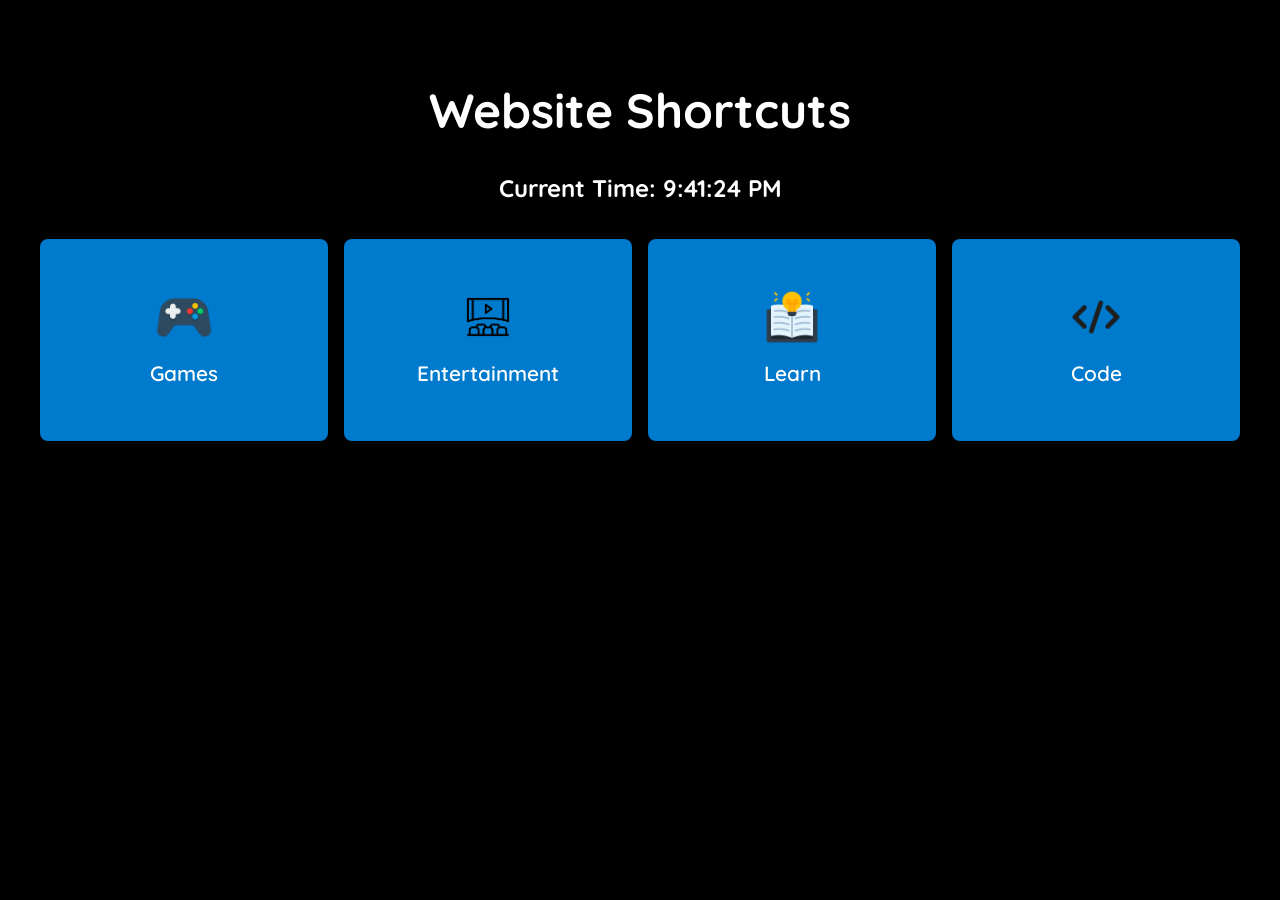
<file: index.html>
<!doctype html>
<html lang="en">
<head>
  <meta charset="utf-8">
  <meta http-equiv="refresh" content="0; URL='home.html'">
  <meta name="viewport" content="width=device-width,initial-scale=1">
  <title>Redirecting…</title>
  <script>
    // Use replace so back button doesn't return to this page
    window.location.replace('home.html');
  </script>
</head>
<body>
  <p>If you are not redirected automatically, <a href="home.html">click here</a>.</p>
</body>
</html>
</file>
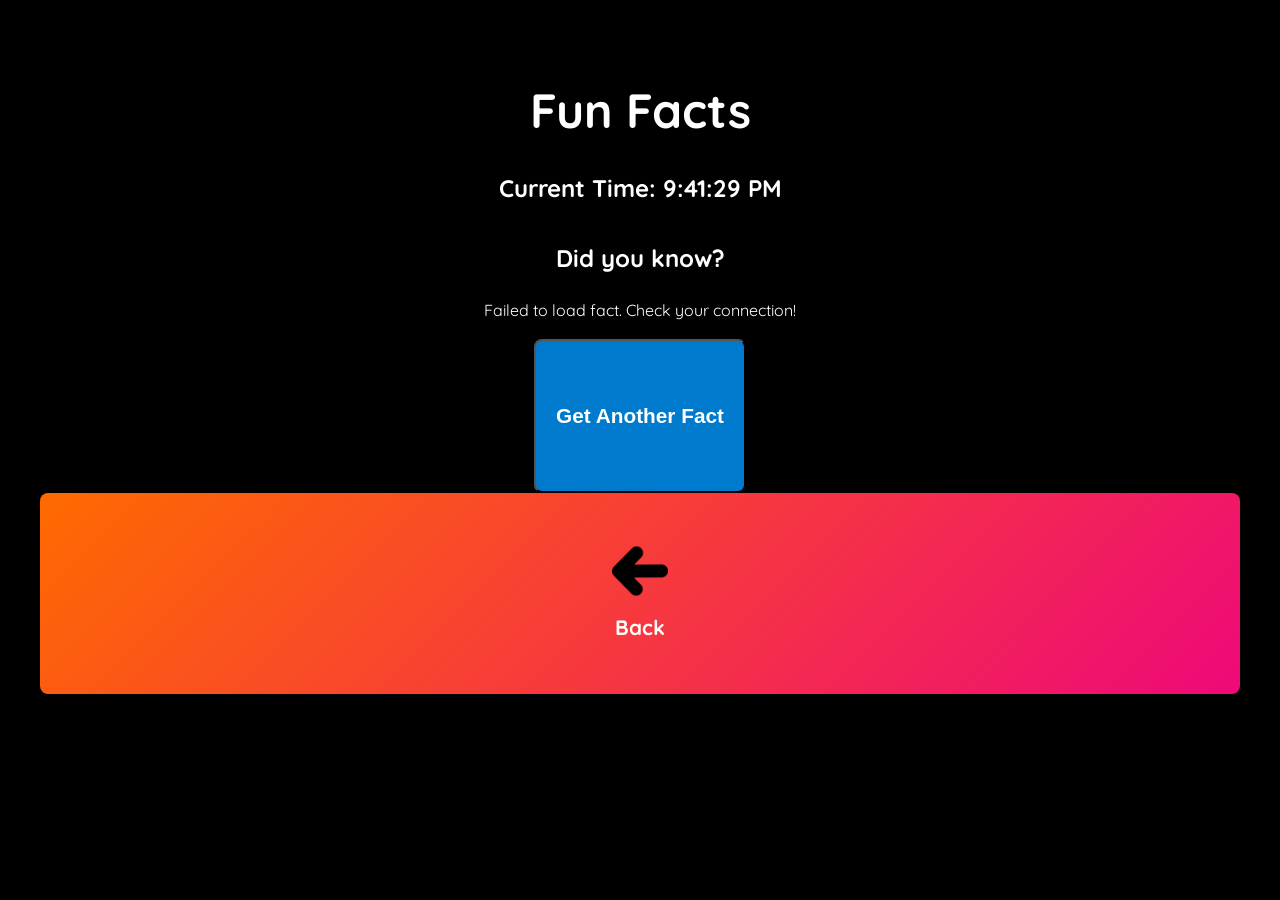
<file: facts.html>
<!doctype html>
<html lang="en">
  <head>
    <meta charset="utf-8" />
    <meta name="viewport" content="width=device-width, initial-scale=1" />
    <title>Fun Facts - Shortcuts</title>
    <link rel="stylesheet" href="style.css" />
    <link rel="preconnect" href="https://fonts.googleapis.com">
    <link rel="preconnect" href="https://fonts.gstatic.com" crossorigin>
    <link href="https://fonts.googleapis.com/css2?family=Quicksand:wght@300..700&display=swap" rel="stylesheet">
  </head>
  <body>
    <div class="loading-screen" id="loadingScreen">
      <div class="spinner"></div>
      <div class="loading-text">Loading facts...</div>
    </div>

    <header>
      <h1>Fun Facts</h1>
      <div class="clock">
        <h2><b>Current Time:</b> <span id="clock"></span></h2>
      </div>
    </header>

   <!--  <section class="actions">
      <div class="facts-container facts" id="facts">
      </div> -->
    <div id="fact-container">
    <h2>Did you know?</h2>
    <!-- The fact will be displayed here -->
    <p id="fact-text">Loading a useless fact...</p>
    <button onclick="fetchFact()" class="card large card-vertical">Get Another Fact</button>
</div>

<script>
    async function fetchFact() {
        const factElement = document.getElementById('fact-text');
        factElement.innerText = "Loading...";
        
        try {
            // 1. Fetch data from the API endpoint
            const response = await fetch('https://uselessfacts.jsph.pl/api/v2/facts/random');
            
            // 2. Parse the response into a JSON object
            const data = await response.json();
            
            // 3. Access the 'text' property and display it in the <p> tag
            factElement.innerText = data.text;
        } catch (error) {
            factElement.innerText = "Failed to load fact. Check your connection!";
            console.error("Error fetching fact:", error);
        }
    }

    // Call the function once when the page first loads
    fetchFact();
</script>
      
      <div class="grid">
        <a href="learn.html" class="card large card-vertical special small">
          <img src="images/back.webp" alt="Back to Learn" class="card-icon-vertical">
          <span class="card-label">Back</span>
        </a>
      </div>
    </section>

    <script src="script.js"></script>
    
  </body>
</html>
</file>
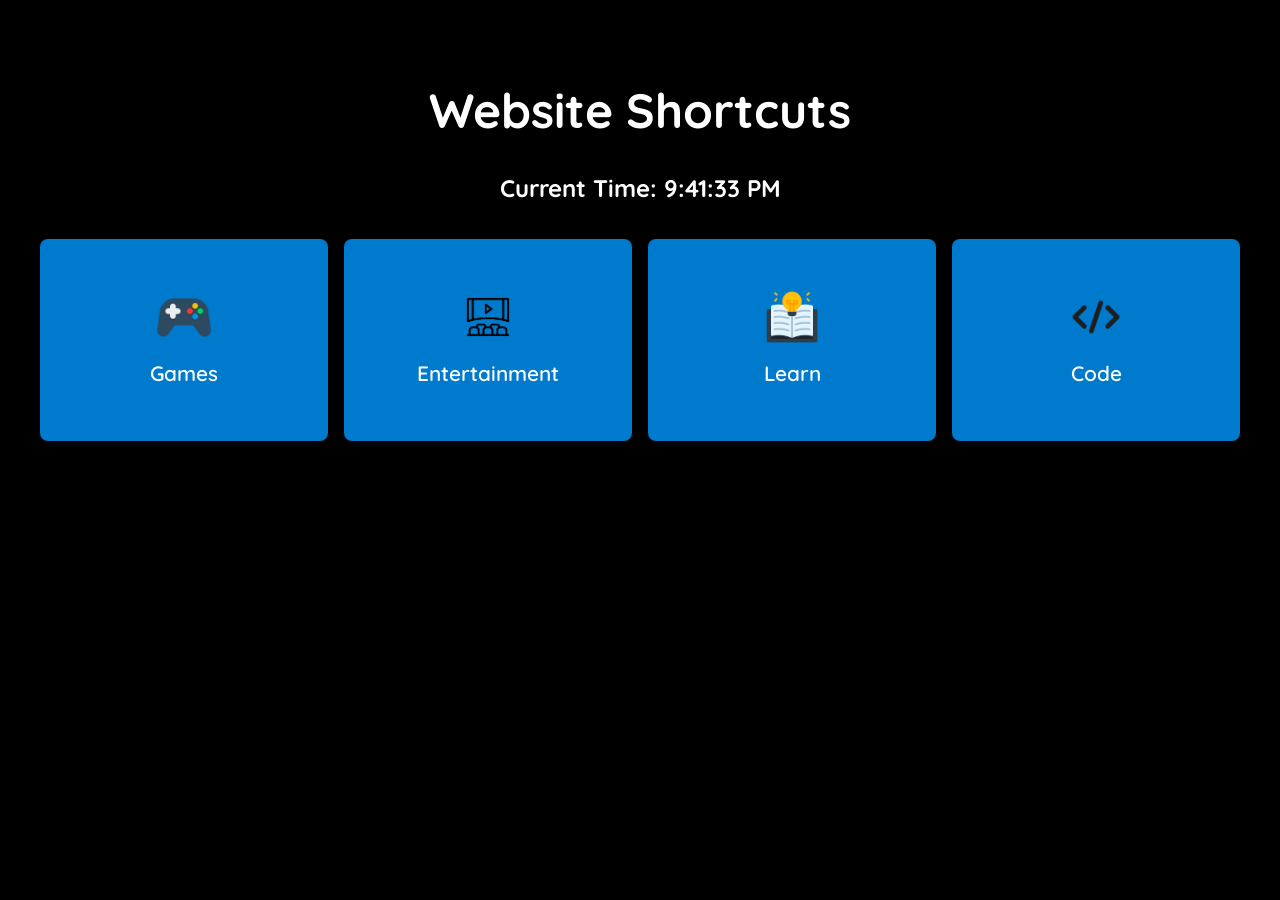
<file: home.html>
<!doctype html>
<html lang="en">
<head>
  <meta charset="utf-8">
  <meta name="viewport" content="width=device-width,initial-scale=1">
  <title>Shortcuts</title>
  <meta name="description" content="Home page">
  <link rel="stylesheet" href="style.css">
  <link rel="preconnect" href="https://fonts.googleapis.com">
  <link rel="preconnect" href="https://fonts.gstatic.com" crossorigin>
  <link href="https://fonts.googleapis.com/css2?family=Quicksand:wght@300..700&display=swap" rel="stylesheet">
</head>
<body>
  <header>
    <h1>Website Shortcuts</h1>
    <div class="clock">
      <h2><b>Current Time:</b> <span id="clock"></span></h2>
    </div>
  </header>
  <section class="actions">
  <div class="grid">
    <a href="games.html" class="card large card-vertical">
      <img src="images/game.png" alt="" class="card-icon-vertical" aria-hidden="true">
      <span class="card-label">Games</span>
    </a>
    <a href="entertain.html" class="card large card-vertical">
      <img src="images/entertain.png" alt="" class="card-icon-vertical" aria-hidden="true">
      <span class="card-label">Entertainment</span>
    </a>
    <a href="learn.html" class="card large card-vertical">
      <img src="images/learn.png" alt="" class="card-icon-vertical" aria-hidden="true">
      <span class="card-label">Learn</span>
    </a>
    <a href="code.html" class="card large card-vertical">
      <img src="images/code.webp" alt="" class="card-icon-vertical" aria-hidden="true">
      <span class="card-label">Code</span>
    </a>
  </div>
</section>
<script src="script.js"></script>
</body>
</html>
</file>
<file: style.css>
body {
  font-family: quicksand, sans-serif;
  padding: 2rem;
  line-height: 1.6;
  text-align: center;
  background-color: #000;
  color: #ffffff;
}

header {
  margin-bottom: 2rem;
}

::selection {
  background: #7c7c7c; /* WebKit/Blink Browsers */
}
::-moz-selection {
  background: #6c6c6c; /* Gecko Browsers */
}

h1 {
  font-size: 3rem;
  margin-bottom: 1rem;
}

.actions { margin-top: 1.5rem; }

.grid {
  display: grid;
  gap: 1rem;
  grid-template-columns: repeat(auto-fit, minmax(140px, 1fr));
}

.card {
  display: inline-flex;
  align-items: center;
  justify-content: center;
  padding: 0.75rem 1rem;
  background: #007acc;
  color: #fff;
  text-decoration: none;
  border-radius: 8px;
  font-weight: 600;
  transition: transform .08s ease, box-shadow .08s ease;
}

.card:hover,
.card:focus {
  transform: translateY(-2px);
  box-shadow: 0 6px 18px rgba(0,0,0,0.12);
  outline: none;
}

.card:focus-visible {
  outline: 3px solid #ffd54f;
  outline-offset: 2px;
}

.card-vertical { display: inline-flex; flex-direction: column; align-items: center; gap: .5rem; padding: 1rem; }
.card-icon-vertical { width: 56px; height: 56px; object-fit: contain; display:block; }

.card.large {
  padding: 1.5rem 1.25rem;  
  font-size: 1.125rem;     
  min-height: 10rem;       
  display: inline-flex;
  align-items: center;
  justify-content: center;
  gap: .75rem;
}
.card-vertical.large {
  flex-direction: column;  
}

.grid {
  display: grid;
  gap: 1rem;
  grid-template-columns: repeat(auto-fit, minmax(140px, 1fr));
  grid-auto-rows: 12rem;    /* each grid row is 12rem tall */
}
.card { align-self: stretch; } /* fills the grid row height */

:root { --card-h: clamp(8rem, 12vw, 16rem); }
.card.large { min-height: var(--card-h); font-size: clamp(1rem, 1.8vw, 1.3rem); }

/* Games page styles */
.main-nav { display: flex; gap: 1rem; justify-content: center; align-items: center; }
.main-nav a { color: inherit; text-decoration: none; padding: .4rem .6rem; border-radius: 6px; transition: background .12s ease, transform .08s ease; }
.main-nav a:hover { transform: translateY(-2px); }
.main-nav a.active { background: rgba(255,255,255,0.06); backdrop-filter: blur(4px); }

.games-grid { display: grid; gap: 1rem; grid-template-columns: repeat(auto-fit, minmax(220px, 1fr)); margin-top: 1.25rem; }
.game-card {
  background: #111;
  border: 1px solid rgba(255,255,255,0.06);
  padding: 1rem;
  border-radius: 10px;
  text-align: left;
  display: flex;
  flex-direction: column;
  gap: .5rem;
  align-items: flex-start;
}
.game-card img { width: 100%; height: 140px; object-fit: cover; border-radius: 6px; }
.game-card h2 { margin: .25rem 0; font-size: 1.125rem; }
.play-btn { margin-top: auto; display: inline-block; background: #007acc; color: #fff; padding: .5rem .75rem; border-radius: 6px; text-decoration: none; }
.play-btn:hover { filter: brightness(1.05); }

.special {
  background: linear-gradient(135deg, #ff6a00, #ee0979);
  color: #fff;
  font-weight: 700;
}

/* Loading screen styles */
.loading-screen {
  display: none;
  position: fixed;
  top: 0;
  left: 0;
  width: 100%;
  height: 100%;
  background: rgba(0, 0, 0, 0.9);
  z-index: 9999;
  justify-content: center;
  align-items: center;
  flex-direction: column;
}

.loading-screen.active {
  display: flex;
}

.spinner {
  border: 4px solid rgba(255, 255, 255, 0.3);
  border-top: 4px solid #fff;
  border-radius: 50%;
  width: 50px;
  height: 50px;
  animation: spin 1s linear infinite;
  margin-bottom: 20px;
}

@keyframes spin {
  0% { transform: rotate(0deg); }
  100% { transform: rotate(360deg); }
}

.loading-text {
  color: #fff;
  font-size: 1.2rem;
  font-family: quicksand, sans-serif;
}

.facts {
  outline: #fff dashed 2px;
  margin-bottom: 50px;
}
</file>
